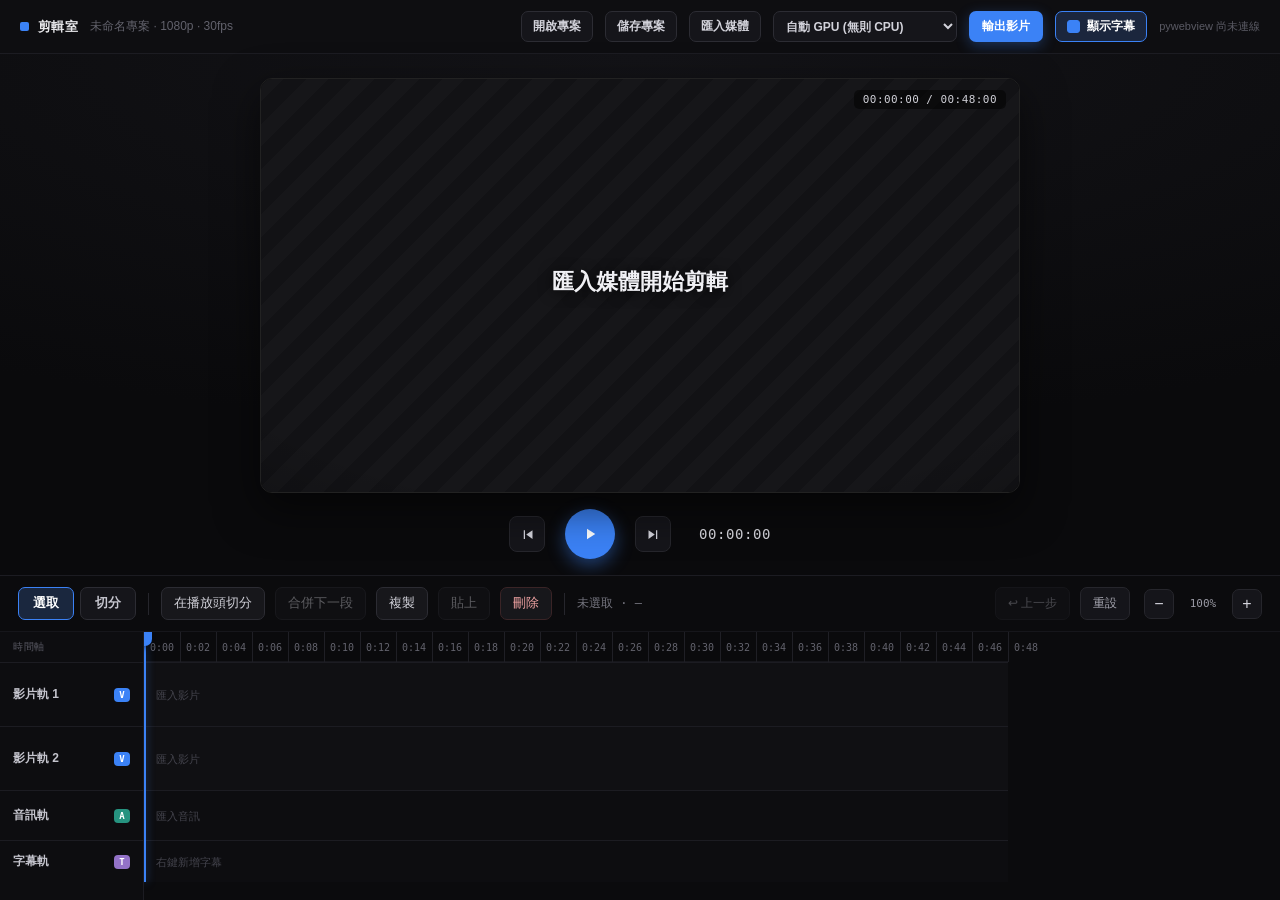
<file: web/index.html>
<!doctype html>
<html lang="zh-Hant">
<head>
  <meta charset="utf-8">
  <meta name="viewport" content="width=device-width, initial-scale=1">
  <title>OpenDirector 剪輯室</title>
  <link rel="stylesheet" href="./styles.css">
  <script defer src="./app.js"></script>
</head>
<body>
  <main class="app-shell">
    <header class="title-bar">
      <div class="brand">
        <span class="brand-mark"></span>
        <span class="brand-name">剪輯室</span>
      </div>
      <span id="projectMeta" class="project-meta">未命名專案 · 1080p · 30fps</span>
      <div class="title-spacer"></div>
      <button id="openProjectBtn" class="top-btn">開啟專案</button>
      <button id="saveProjectBtn" class="top-btn">儲存專案</button>
      <button id="importBtn" class="top-btn">匯入媒體</button>
      <select id="encoderSelect" class="encoder-select" aria-label="encoder"></select>
      <button id="exportBtn" class="primary-btn">輸出影片</button>
      <button id="subsToggle" class="subs-btn"><span class="subs-box"></span><span>顯示字幕</span></button>
      <span id="backendStatus" class="hotkeys">正在檢查 ffmpeg</span>
    </header>

    <section class="preview-zone">
      <div class="preview-wrap">
        <div id="previewCard" class="preview-card">
          <video id="previewVideo" class="preview-video" playsinline></video>
          <audio id="previewAudio"></audio>
          <div id="previewPattern" class="preview-pattern"></div>
          <div class="preview-vignette"></div>
          <div class="preview-track">
            <span id="previewDot" class="preview-dot"></span>
            <span id="previewTrackName"></span>
          </div>
          <div class="preview-time"><span id="currentTC">00:00:00</span> / <span id="totalTC">00:00:00</span></div>
          <div id="previewCenter" class="preview-center">
            <div id="previewLabel" class="preview-label">無訊號</div>
            <div id="previewSub" class="preview-sub"></div>
          </div>
          <div id="caption" class="caption"></div>
        </div>

        <div class="transport">
          <button id="toStartBtn" class="icon-btn" aria-label="to start">
            <svg width="15" height="15" viewBox="0 0 24 24"><path d="M6 5h2v14H6zM20 5v14l-10-7z" fill="currentColor"/></svg>
          </button>
          <button id="playBtn" class="play-btn" aria-label="play"></button>
          <button id="toEndBtn" class="icon-btn" aria-label="to end">
            <svg width="15" height="15" viewBox="0 0 24 24"><path d="M16 5h2v14h-2zM4 5l10 7-10 7z" fill="currentColor"/></svg>
          </button>
          <div id="transportTC" class="transport-time">00:00:00</div>
        </div>
      </div>
    </section>

    <section class="timeline-panel">
      <div class="toolbar">
        <div class="tool-group">
          <button id="selectToolBtn" class="tool-btn">選取</button>
          <button id="splitToolBtn" class="tool-btn">切分</button>
        </div>
        <div class="divider"></div>
        <button id="splitPlayheadBtn" class="action-btn">在播放頭切分</button>
        <button id="mergeBtn" class="action-btn">合併下一段</button>
        <button id="copyBtn" class="action-btn">複製</button>
        <button id="pasteBtn" class="action-btn">貼上</button>
        <button id="deleteBtn" class="action-btn danger">刪除</button>
        <div class="divider"></div>
        <span id="selectionInfo" class="selection-info">未選取 · —</span>
        <span id="clipboardInfo" class="clipboard-info"></span>
        <div class="toolbar-spacer"></div>
        <button id="undoBtn" class="ghost-btn">↩ 上一步</button>
        <button id="resetBtn" class="ghost-btn">重設</button>
        <div class="zoom-group">
          <button id="zoomOutBtn" class="zoom-btn">−</button>
          <div id="zoomPct" class="zoom-pct">100%</div>
          <button id="zoomInBtn" class="zoom-btn">+</button>
        </div>
      </div>

      <div class="timeline-grid">
        <aside class="track-headers">
          <div class="ruler-title">時間軸</div>
          <div id="trackHeaders"></div>
        </aside>
        <div id="timelineScroll" class="timeline-scroll">
          <div id="timelineContent" class="timeline-content"></div>
        </div>
      </div>
    </section>
  </main>

  <div id="contextMenu" class="context-menu hidden"></div>

  <div id="subtitleModal" class="modal-backdrop hidden">
    <div class="edit-modal">
      <div class="section-title">編輯字幕文字</div>
      <input id="subtitleInput" class="edit-input" type="text" placeholder="輸入字幕文字">
      <div class="modal-actions">
        <button id="cancelSubtitleBtn" class="ghost-btn">取消</button>
        <button id="saveSubtitleBtn" class="save-btn">確定</button>
      </div>
    </div>
  </div>

  <div id="exportPanel" class="export-panel hidden">
    <div class="export-head">
      <span id="exportTitle">輸出中</span>
      <button id="cancelExportBtn" class="mini-btn">取消</button>
    </div>
    <div class="progress-track"><div id="exportProgress" class="progress-fill"></div></div>
    <div id="exportMessage" class="export-message"></div>
  </div>

  <div id="toast" class="toast hidden"></div>
</body>
</html>
</file>
<file: web/styles.css>
* { box-sizing: border-box; }
html, body { margin: 0; padding: 0; height: 100%; background: #08080a; }
body {
  font-family: "Helvetica Neue", Helvetica, Arial, "PingFang TC", "Microsoft JhengHei", sans-serif;
  color: #e7e7ea;
  overflow: hidden;
}
button, select, input { font: inherit; }
button { user-select: none; }
::-webkit-scrollbar { height: 10px; width: 10px; }
::-webkit-scrollbar-track { background: #0c0c0e; }
::-webkit-scrollbar-thumb { background: #2c2c33; border-radius: 6px; }
::-webkit-scrollbar-thumb:hover { background: #3a3a43; }

:root {
  --accent: #3b82f6;
  --panel: #0e0e11;
  --line: #1c1c22;
  --btn: #17171b;
  --btn-line: #2c2c33;
}

.app-shell {
  height: 100vh;
  display: flex;
  flex-direction: column;
  background: #08080a;
  color: #e7e7ea;
  overflow: hidden;
}

.title-bar {
  flex: none;
  display: flex;
  align-items: center;
  gap: 12px;
  padding: 11px 20px;
  background: #0e0e11;
  border-bottom: 1px solid #1c1c22;
}
.brand { display: flex; align-items: center; gap: 9px; }
.brand-mark { width: 9px; height: 9px; border-radius: 2px; background: var(--accent); }
.brand-name { font-size: 13px; font-weight: 700; letter-spacing: 0.03em; color: #e7e7ea; }
.project-meta { font-size: 12px; color: #62626c; white-space: nowrap; }
.title-spacer { flex: 1; min-width: 12px; }
.hotkeys {
  font-size: 11px;
  color: #5a5a64;
  max-width: 260px;
  overflow: hidden;
  text-overflow: ellipsis;
  white-space: nowrap;
}

.top-btn, .primary-btn, .subs-btn, .encoder-select {
  height: 31px;
  border-radius: 7px;
  font-size: 12px;
  font-weight: 600;
}
.top-btn, .encoder-select {
  border: 1px solid #2c2c33;
  background: #15151a;
  color: #d2d2da;
}
.top-btn, .primary-btn, .subs-btn { cursor: pointer; }
.top-btn { padding: 0 11px; }
.primary-btn {
  padding: 0 13px;
  border: none;
  background: var(--accent);
  color: #fff;
  box-shadow: 0 4px 14px color-mix(in srgb, var(--accent) 32%, transparent);
}
.encoder-select {
  width: 184px;
  padding: 0 8px;
  outline: none;
}
.subs-btn {
  display: inline-flex;
  align-items: center;
  gap: 7px;
  padding: 0 11px;
  border: 1px solid var(--accent);
  background: color-mix(in srgb, var(--accent) 16%, #15151a);
  color: #fff;
}
.subs-btn.off {
  border-color: #2c2c33;
  background: #15151a;
  color: #a8a8b2;
}
.subs-box {
  width: 13px;
  height: 13px;
  border-radius: 3px;
  border: 1px solid var(--accent);
  background: var(--accent);
  flex: none;
}
.subs-btn.off .subs-box { border-color: #4a4a52; background: transparent; }

.preview-zone {
  flex: 1;
  min-height: 0;
  display: flex;
  flex-direction: column;
  align-items: center;
  justify-content: center;
  padding: 24px 20px 16px;
  background: radial-gradient(130% 100% at 50% 0%, #131317 0%, #0a0a0c 72%);
}
.preview-wrap {
  width: 100%;
  max-width: min(760px, calc((100vh - 460px) * 1.778));
  display: flex;
  flex-direction: column;
  min-height: 0;
}
.preview-card {
  position: relative;
  aspect-ratio: 16 / 9;
  background: #000;
  border-radius: 12px;
  overflow: hidden;
  border: 1px solid #222;
  box-shadow: 0 16px 44px rgba(0,0,0,0.55);
}
.preview-video, .preview-pattern, .preview-vignette {
  position: absolute;
  inset: 0;
  width: 100%;
  height: 100%;
}
.preview-video {
  object-fit: contain;
  background: #000;
  z-index: 1;
}
.preview-video.hidden { display: none; }
.preview-pattern {
  background: repeating-linear-gradient(135deg, #161619 0 16px, #121215 16px 32px);
  z-index: 0;
}
.preview-vignette {
  background: radial-gradient(120% 120% at 50% 38%, transparent 55%, rgba(0,0,0,0.55) 100%);
  z-index: 2;
  pointer-events: none;
}
.preview-track {
  position: absolute;
  top: 11px;
  left: 13px;
  display: flex;
  align-items: center;
  gap: 7px;
  z-index: 3;
  font-size: 11px;
  color: #b9b9c2;
  font-weight: 600;
}
.preview-dot {
  width: 8px;
  height: 8px;
  border-radius: 50%;
  background: var(--accent);
  box-shadow: 0 0 8px var(--accent);
}
.preview-dot.off { display: none; }
.preview-time {
  position: absolute;
  top: 11px;
  right: 13px;
  z-index: 3;
  font-family: ui-monospace, "SF Mono", Menlo, monospace;
  font-size: 11px;
  color: #cfcfd6;
  background: rgba(0,0,0,0.5);
  padding: 3px 9px;
  border-radius: 5px;
  letter-spacing: 0.04em;
}
.preview-center {
  position: absolute;
  inset: 0;
  z-index: 3;
  display: flex;
  flex-direction: column;
  align-items: center;
  justify-content: center;
  gap: 7px;
  pointer-events: none;
}
.preview-center.video-on { opacity: 0; }
.preview-label {
  font-size: 22px;
  font-weight: 700;
  color: #f0f0f4;
  text-shadow: 0 2px 14px rgba(0,0,0,0.7);
}
.preview-sub {
  font-family: ui-monospace, "SF Mono", Menlo, monospace;
  font-size: 11px;
  color: #9a9aa4;
}
.caption {
  position: absolute;
  left: 50%;
  bottom: 7%;
  transform: translateX(-50%);
  max-width: 84%;
  background: rgba(0,0,0,0.62);
  color: #fff;
  padding: 5px 13px;
  border-radius: 5px;
  font-size: 15px;
  font-weight: 600;
  text-align: center;
  line-height: 1.3;
  letter-spacing: 0.02em;
  white-space: nowrap;
  overflow: hidden;
  text-overflow: ellipsis;
  z-index: 4;
}
.caption.hidden { display: none; }

.transport {
  display: flex;
  align-items: center;
  justify-content: center;
  gap: 20px;
  margin-top: 16px;
}
.icon-btn, .play-btn, .zoom-btn {
  border: 1px solid #26262c;
  background: #15151a;
  color: #d2d2da;
  cursor: pointer;
  display: inline-flex;
  align-items: center;
  justify-content: center;
}
.icon-btn {
  width: 36px;
  height: 36px;
  border-radius: 8px;
}
.icon-btn:hover, .ghost-btn:hover, .zoom-btn:hover, .action-btn:hover { background: #1c1c21; }
.play-btn {
  width: 50px;
  height: 50px;
  border-radius: 50%;
  border: none;
  background: var(--accent);
  color: #fff;
  box-shadow: 0 6px 18px color-mix(in srgb, var(--accent) 45%, transparent);
}
.transport-time {
  font-family: ui-monospace, "SF Mono", Menlo, monospace;
  font-size: 14px;
  color: #d6d6dd;
  margin-left: 8px;
  letter-spacing: 0.04em;
}

.timeline-panel {
  flex: none;
  background: #0b0b0d;
  border-top: 1px solid #1c1c22;
}
.toolbar {
  display: flex;
  align-items: center;
  gap: 10px;
  padding: 11px 18px;
  border-bottom: 1px solid #16161b;
  flex-wrap: wrap;
}
.tool-group { display: flex; gap: 6px; }
.divider { width: 1px; height: 22px; background: #26262c; margin: 0 2px; }
.tool-btn, .action-btn, .ghost-btn {
  padding: 7px 12px;
  border-radius: 7px;
  font-size: 12.5px;
  cursor: pointer;
}
.tool-btn {
  padding: 7px 14px;
  border: 1px solid #2c2c33;
  background: #15151a;
  color: #c7c7d0;
  font-weight: 600;
}
.tool-btn.active {
  border-color: var(--accent);
  background: color-mix(in srgb, var(--accent) 18%, #131316);
  color: #fff;
}
.action-btn {
  border: 1px solid #2c2c33;
  background: #17171b;
  color: #d2d2da;
  font-weight: 500;
}
.action-btn.disabled, .ghost-btn.disabled { opacity: 0.4; }
.action-btn.danger {
  color: #f0a3a3;
  border-color: #3a2426;
}
.selection-info, .clipboard-info {
  font-family: ui-monospace, monospace;
  font-size: 12px;
  color: #74747e;
}
.clipboard-info { color: #5a5a64; }
.toolbar-spacer { flex: 1; min-width: 10px; }
.ghost-btn {
  border: 1px solid #26262c;
  background: #15151a;
  color: #a8a8b2;
  font-size: 12px;
}
.zoom-group {
  display: flex;
  align-items: center;
  gap: 8px;
  margin-left: 4px;
}
.zoom-btn {
  width: 30px;
  height: 30px;
  border-radius: 7px;
  font-size: 16px;
  line-height: 1;
}
.zoom-pct {
  font-family: ui-monospace, monospace;
  font-size: 11px;
  color: #9a9aa4;
  width: 42px;
  text-align: center;
}

.timeline-grid {
  display: flex;
  height: 268px;
}
.track-headers {
  width: 144px;
  flex: none;
  background: #0d0d10;
  border-right: 1px solid #1c1c22;
}
.ruler-title {
  height: 30px;
  display: flex;
  align-items: center;
  padding: 0 13px;
  font-family: ui-monospace, monospace;
  font-size: 10px;
  color: #5a5a64;
  letter-spacing: 0.05em;
}
.track-header {
  display: flex;
  align-items: center;
  justify-content: space-between;
  padding: 0 13px;
  border-top: 1px solid #1c1c22;
}
.track-name { font-size: 12px; color: #c4c4cd; font-weight: 600; }
.track-chip {
  font-family: ui-monospace, monospace;
  font-size: 9px;
  font-weight: 700;
  color: #fff;
  border-radius: 4px;
  padding: 2px 5px;
  letter-spacing: 0.04em;
}
.timeline-scroll { flex: 1; overflow: auto; }
.timeline-content { position: relative; min-width: 100%; }
.ruler {
  position: relative;
  height: 30px;
  cursor: pointer;
  background: #0a0a0c;
  border-bottom: 1px solid #16161b;
}
.tick {
  position: absolute;
  top: 0;
  height: 30px;
  display: flex;
  align-items: center;
  padding-left: 5px;
  font-family: ui-monospace, monospace;
  font-size: 10px;
  color: #62626c;
  border-left: 1px solid #1f1f25;
}
.lane {
  position: relative;
  border-top: 1px solid #1c1c22;
}
.lane.video { background: #101013; }
.lane.audio, .lane.subtitle { background: #0d0d10; }
.clip {
  position: absolute;
  top: 5px;
  border-radius: 6px;
  border: 1px solid rgba(0,0,0,0.4);
  box-shadow: 0 1px 2px rgba(0,0,0,0.4);
  overflow: hidden;
  cursor: grab;
  user-select: none;
  z-index: 2;
}
.clip.selected {
  border: 1.5px solid var(--accent);
  box-shadow: 0 0 0 2px color-mix(in srgb, var(--accent) 35%, transparent), 0 8px 20px rgba(0,0,0,0.5);
  z-index: 4;
}
.clip.split-mode { cursor: crosshair; }
.clip-topbar {
  position: absolute;
  top: 0;
  left: 0;
  right: 0;
  height: 3px;
}
.clip-label {
  position: absolute;
  left: 9px;
  right: 9px;
  bottom: 5px;
  font-size: 11px;
  font-weight: 600;
  color: #f4f4f7;
  text-shadow: 0 1px 2px rgba(0,0,0,0.7);
  white-space: nowrap;
  overflow: hidden;
  text-overflow: ellipsis;
  pointer-events: none;
}
.wave {
  position: absolute;
  left: 8px;
  right: 8px;
  top: 52%;
  height: 54%;
  transform: translateY(-50%);
  background: repeating-linear-gradient(90deg, oklch(0.72 0.1 178 / 0.5) 0 1.5px, transparent 1.5px 4px);
}
.speed-badge {
  position: absolute;
  top: 6px;
  right: 7px;
  font-family: ui-monospace, monospace;
  font-size: 9.5px;
  font-weight: 700;
  color: #fff;
  background: rgba(0,0,0,0.55);
  border-radius: 4px;
  padding: 1px 5px;
  pointer-events: none;
}
.handle {
  position: absolute;
  top: 0;
  bottom: 0;
  width: 8px;
  cursor: col-resize;
  background: transparent;
}
.clip.selected .handle { background: color-mix(in srgb, var(--accent) 70%, transparent); }
.handle.left { left: 0; border-radius: 6px 0 0 6px; }
.handle.right { right: 0; border-radius: 0 6px 6px 0; }
.playhead {
  position: absolute;
  top: 0;
  bottom: 0;
  width: 2px;
  background: var(--accent);
  pointer-events: none;
  z-index: 6;
  box-shadow: 0 0 8px color-mix(in srgb, var(--accent) 60%, transparent);
}
.playhead-knob {
  position: absolute;
  top: 0;
  left: -6px;
  width: 14px;
  height: 14px;
  border-radius: 0 0 7px 7px;
  background: var(--accent);
  cursor: ew-resize;
  pointer-events: auto;
  box-shadow: 0 2px 6px rgba(0,0,0,0.5);
}
.empty-lane {
  position: absolute;
  left: 12px;
  top: 50%;
  transform: translateY(-50%);
  font-size: 11px;
  color: #43434c;
  pointer-events: none;
}

.context-menu {
  position: fixed;
  z-index: 91;
  width: 190px;
  background: #141417;
  border: 1px solid #2a2a30;
  border-radius: 10px;
  padding: 10px;
  box-shadow: 0 18px 44px rgba(0,0,0,0.6);
  display: flex;
  flex-direction: column;
  gap: 8px;
}
.hidden { display: none !important; }
.section-title {
  font-size: 10px;
  font-weight: 700;
  letter-spacing: 0.08em;
  color: #74747e;
  padding: 0 2px;
}
.speed-grid {
  display: grid;
  grid-template-columns: repeat(3, 1fr);
  gap: 6px;
}
.speed-btn {
  padding: 7px 0;
  border-radius: 6px;
  border: 1px solid #2c2c33;
  background: #15151a;
  color: #c7c7d0;
  font-family: ui-monospace, monospace;
  font-size: 12px;
  font-weight: 600;
  cursor: pointer;
  text-align: center;
}
.speed-btn.active {
  border-color: var(--accent);
  background: color-mix(in srgb, var(--accent) 22%, #15151a);
  color: #fff;
}
.menu-divider { height: 1px; background: #26262c; margin: 1px 0; }
.menu-item {
  padding: 8px 10px;
  border-radius: 7px;
  border: none;
  background: transparent;
  color: #d2d2da;
  font-size: 12.5px;
  font-weight: 500;
  text-align: left;
  cursor: pointer;
}
.menu-item:hover { background: #1f1f25; }
.menu-item.accent { color: var(--accent); font-weight: 600; }
.menu-item.danger { color: #f0a3a3; }

.modal-backdrop {
  position: fixed;
  inset: 0;
  z-index: 95;
  background: rgba(0,0,0,0.55);
  display: flex;
  align-items: center;
  justify-content: center;
}
.edit-modal {
  width: 320px;
  background: #141417;
  border: 1px solid #2a2a30;
  border-radius: 12px;
  padding: 18px;
  box-shadow: 0 24px 60px rgba(0,0,0,0.7);
  display: flex;
  flex-direction: column;
  gap: 14px;
}
.edit-input {
  width: 100%;
  padding: 10px 12px;
  border-radius: 8px;
  border: 1px solid #34343c;
  background: #0d0d10;
  color: #f0f0f4;
  font-size: 14px;
  outline: none;
}
.modal-actions { display: flex; gap: 8px; justify-content: flex-end; }
.save-btn {
  padding: 8px 16px;
  border-radius: 8px;
  border: none;
  background: var(--accent);
  color: #fff;
  font-size: 12.5px;
  font-weight: 600;
  cursor: pointer;
}

.export-panel {
  position: fixed;
  right: 18px;
  bottom: 18px;
  z-index: 88;
  width: 340px;
  background: #141417;
  border: 1px solid #2a2a30;
  border-radius: 10px;
  padding: 12px;
  box-shadow: 0 18px 44px rgba(0,0,0,0.58);
}
.export-head { display: flex; align-items: center; justify-content: space-between; font-size: 12px; font-weight: 700; color: #d8d8df; }
.mini-btn {
  border: 1px solid #2c2c33;
  border-radius: 6px;
  background: #15151a;
  color: #a8a8b2;
  font-size: 11px;
  padding: 4px 8px;
  cursor: pointer;
}
.progress-track { height: 7px; background: #0d0d10; border-radius: 999px; overflow: hidden; margin: 11px 0 8px; }
.progress-fill { width: 0%; height: 100%; background: var(--accent); }
.export-message { font-size: 11px; color: #8d8d98; white-space: nowrap; overflow: hidden; text-overflow: ellipsis; }

.toast {
  position: fixed;
  left: 50%;
  bottom: 20px;
  transform: translateX(-50%);
  z-index: 120;
  background: #17171b;
  border: 1px solid #2c2c33;
  color: #e7e7ea;
  border-radius: 8px;
  padding: 9px 12px;
  box-shadow: 0 12px 28px rgba(0,0,0,0.45);
  font-size: 12px;
}
</file>
